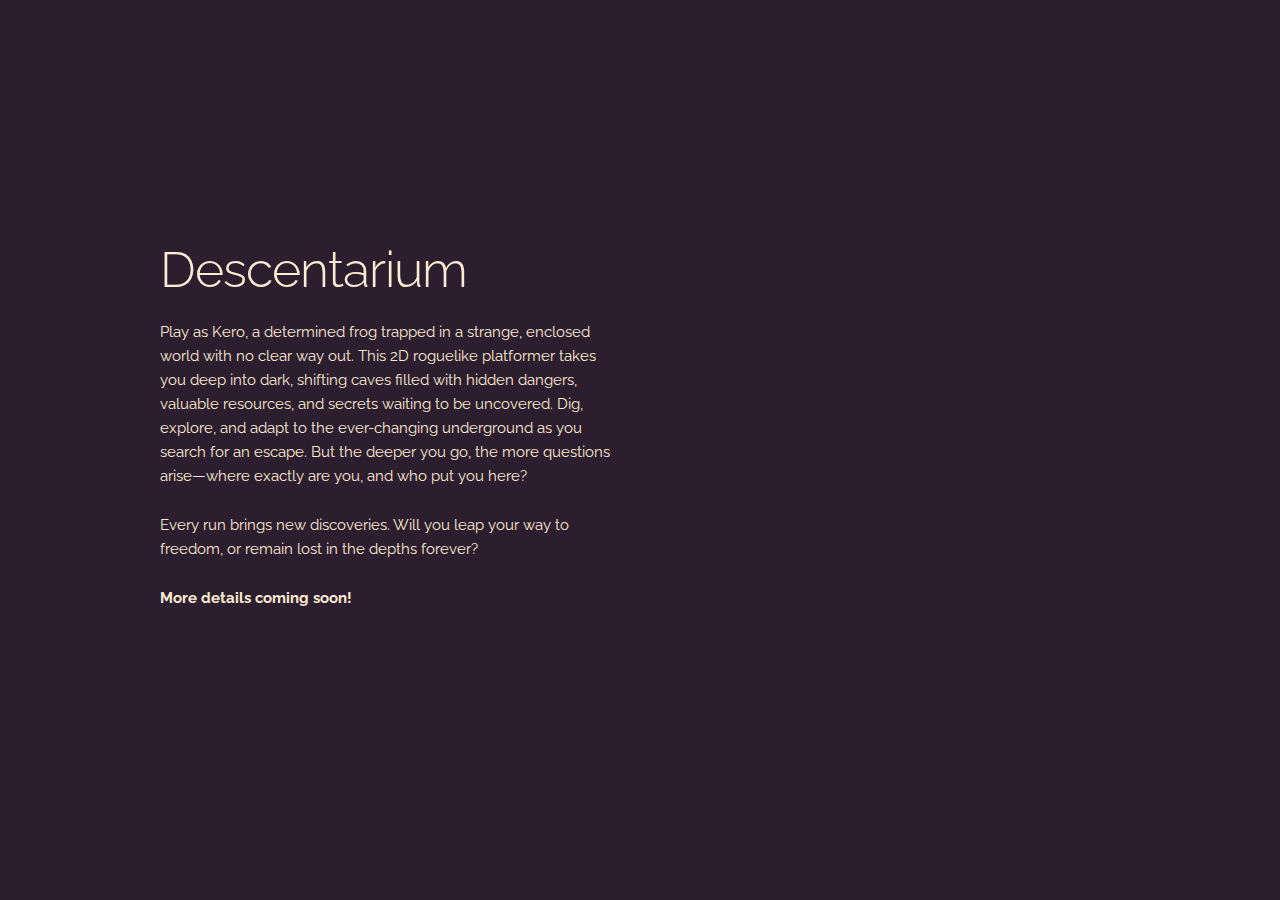
<file: index.html>
<!DOCTYPE html>
<html lang="en">
<head>

  <!-- Basic Page Needs
  –––––––––––––––––––––––––––––––––––––––––––––––––– -->
  <meta charset="utf-8">
  <title>Descentarium</title>
  <meta name="description" content="">
  <meta name="author" content="">

  <!-- Mobile Specific Metas
  –––––––––––––––––––––––––––––––––––––––––––––––––– -->
  <meta name="viewport" content="width=device-width, initial-scale=1">

  <!-- FONT
  –––––––––––––––––––––––––––––––––––––––––––––––––– -->
  <link href="//fonts.googleapis.com/css?family=Raleway:400,300,600" rel="stylesheet" type="text/css">

  <!-- CSS
  –––––––––––––––––––––––––––––––––––––––––––––––––– -->
  <link rel="stylesheet" href="css/normalize.css">
  <link rel="stylesheet" href="css/skeleton.css">
  <link rel="stylesheet" href="css/custom.css">

  <!-- Favicon
  –––––––––––––––––––––––––––––––––––––––––––––––––– -->
  <link rel="icon" type="image/png" href="images/favicon.png">

</head>
<body>

  <!-- Primary Page Layout
  –––––––––––––––––––––––––––––––––––––––––––––––––– -->
  <div class="container">
    <div class="row">
      <div class="one-half column" style="margin-top: 25%">
        <h1>Descentarium</h1>
        <p>
          Play as Kero, a determined frog trapped in a strange, enclosed world with no clear way out. This 2D roguelike platformer takes you deep into dark, shifting caves filled with hidden dangers, valuable resources, and secrets waiting to be uncovered. Dig, explore, and adapt to the ever-changing underground as you search for an escape. But the deeper you go, the more questions arise—where exactly are you, and who put you here?
        </p>
        <p>
          Every run brings new discoveries. Will you leap your way to freedom, or remain lost in the depths forever?
        </p>
        <p>
          <b>More details coming soon!</b>
        </p>
      </div>
    </div>
  </div>

<!-- End Document
  –––––––––––––––––––––––––––––––––––––––––––––––––– -->
</body>
</html>
</file>
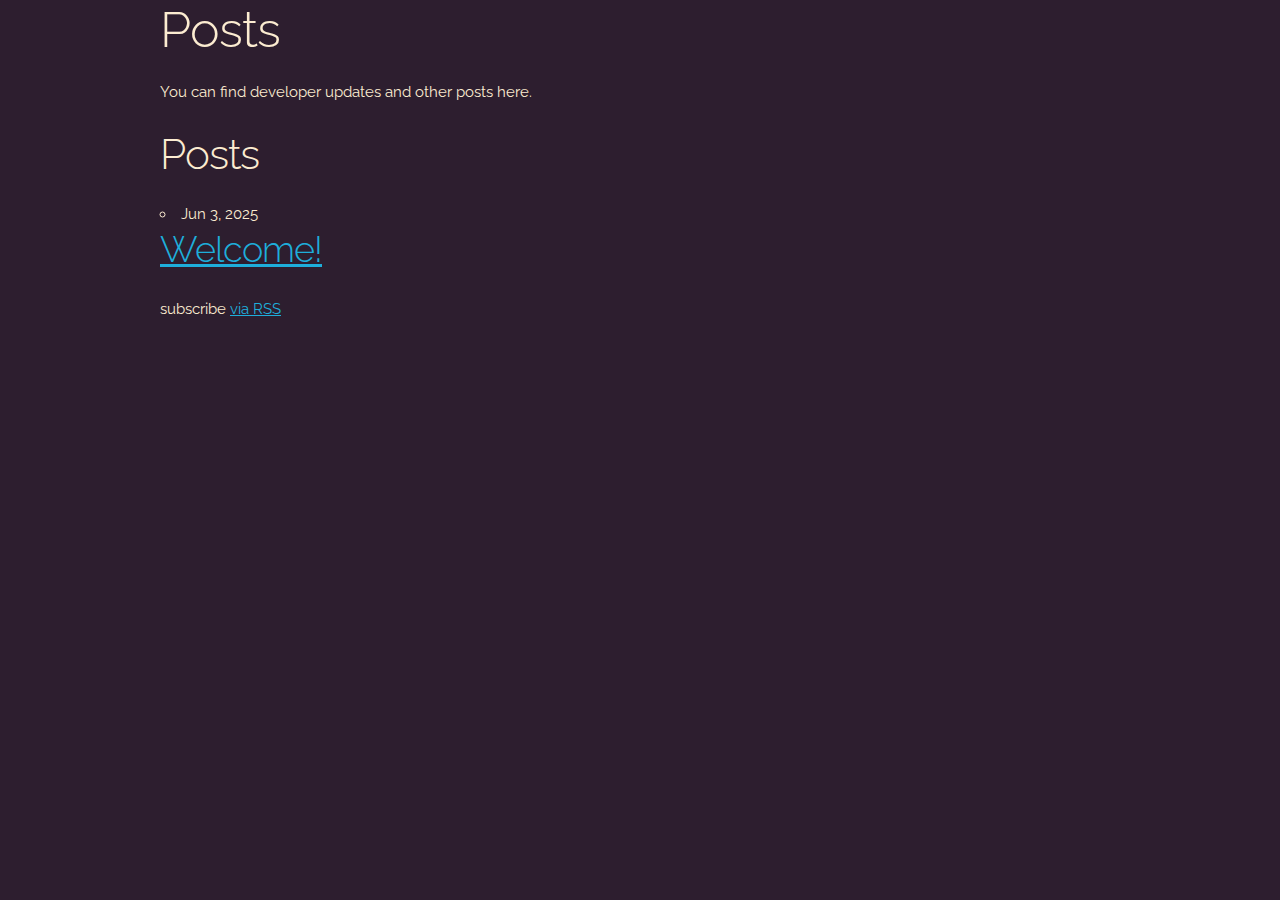
<file: posts/index.html>
<!DOCTYPE html>
<html lang="en"><head>
  <meta charset="utf-8">
  <meta http-equiv="X-UA-Compatible" content="IE=edge">
  <meta name="viewport" content="width=device-width, initial-scale=1">

  <link href="//fonts.googleapis.com/css?family=Raleway:400,300,600" rel="stylesheet" type="text/css"><!-- Begin Jekyll SEO tag v2.8.0 -->
<title>Posts | Descentarium</title>
<meta name="generator" content="Jekyll v4.4.1" />
<meta property="og:title" content="Posts" />
<meta property="og:locale" content="en_US" />
<meta name="description" content="2D roguelike platformer" />
<meta property="og:description" content="2D roguelike platformer" />
<link rel="canonical" href="/posts/" />
<meta property="og:url" content="/posts/" />
<meta property="og:site_name" content="Descentarium" />
<meta property="og:type" content="website" />
<meta name="twitter:card" content="summary" />
<meta property="twitter:title" content="Posts" />
<script type="application/ld+json">
{"@context":"https://schema.org","@type":"WebPage","description":"2D roguelike platformer","headline":"Posts","url":"/posts/"}</script>
<!-- End Jekyll SEO tag -->
<link rel="stylesheet" href="/assets/normalize.css">
  <link rel="stylesheet" href="/assets/skeleton.css">
  <link rel="stylesheet" href="/assets/main.css"><link type="application/atom+xml" rel="alternate" href="/feed.xml" title="Descentarium" /></head>
<body>
    <main class="container">
      <div class="blog"><h1 class="page-heading">Posts</h1><p>You can find developer updates and other posts here.</p>
<h2 class="post-list-heading">Posts</h2>
    <ul class="post-list"><li><span class="post-meta">Jun 3, 2025</span>
        <h3>
          <a class="post-link" href="/news/2025/06/03/welcome.html">
            Welcome!
          </a>
        </h3></li></ul>

    <p class="rss-subscribe">subscribe <a href="/feed.xml">via RSS</a></p></div>

    </main>
  </body>

</html>
</file>
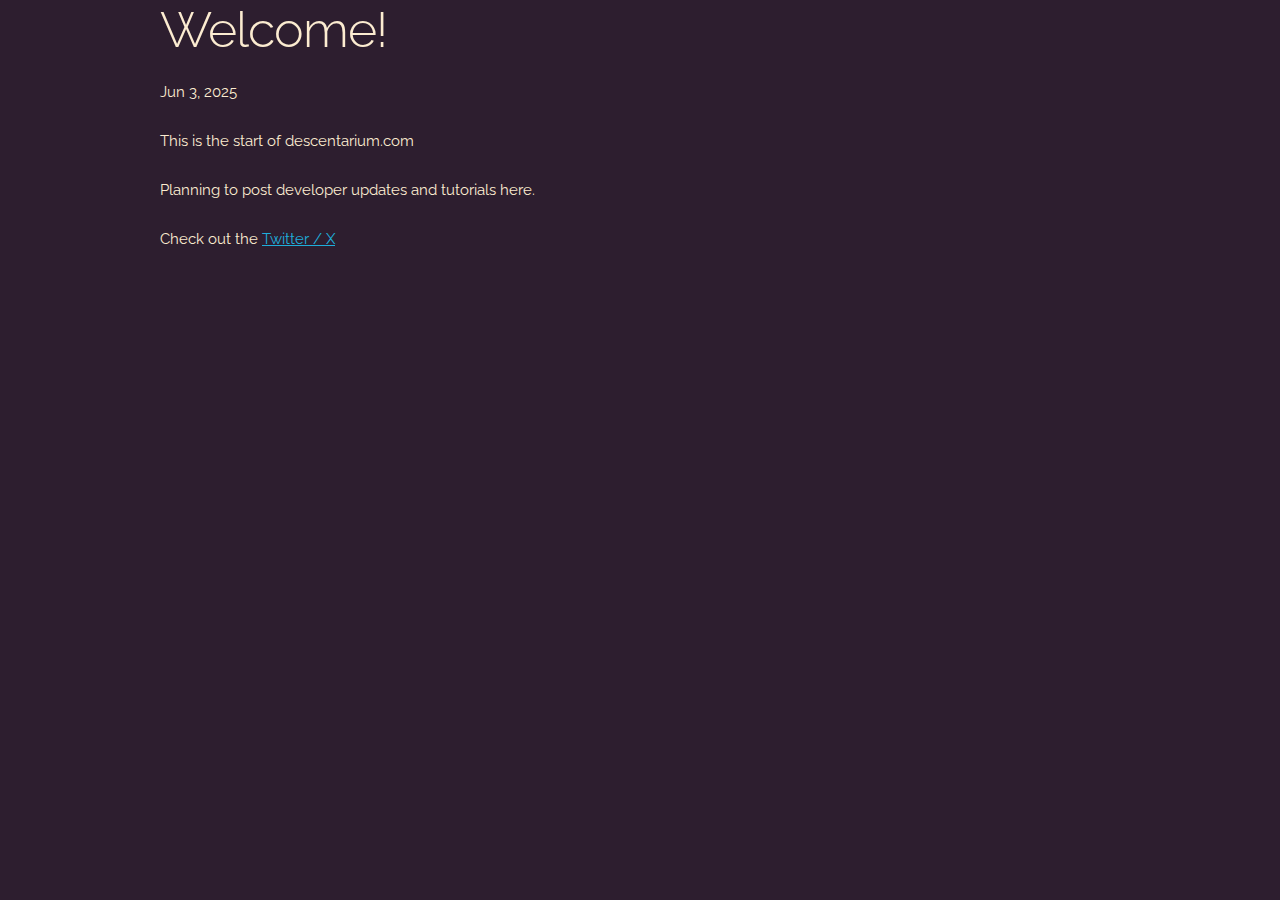
<file: news/2025/06/03/welcome.html>
<!DOCTYPE html>
<html lang="en"><head>
  <meta charset="utf-8">
  <meta http-equiv="X-UA-Compatible" content="IE=edge">
  <meta name="viewport" content="width=device-width, initial-scale=1">

  <link href="//fonts.googleapis.com/css?family=Raleway:400,300,600" rel="stylesheet" type="text/css"><!-- Begin Jekyll SEO tag v2.8.0 -->
<title>Welcome! | Descentarium</title>
<meta name="generator" content="Jekyll v4.4.1" />
<meta property="og:title" content="Welcome!" />
<meta property="og:locale" content="en_US" />
<meta name="description" content="This is the start of descentarium.com" />
<meta property="og:description" content="This is the start of descentarium.com" />
<link rel="canonical" href="/news/2025/06/03/welcome.html" />
<meta property="og:url" content="/news/2025/06/03/welcome.html" />
<meta property="og:site_name" content="Descentarium" />
<meta property="og:type" content="article" />
<meta property="article:published_time" content="2025-06-03T10:21:15+03:00" />
<meta name="twitter:card" content="summary" />
<meta property="twitter:title" content="Welcome!" />
<script type="application/ld+json">
{"@context":"https://schema.org","@type":"BlogPosting","dateModified":"2025-06-03T10:21:15+03:00","datePublished":"2025-06-03T10:21:15+03:00","description":"This is the start of descentarium.com","headline":"Welcome!","mainEntityOfPage":{"@type":"WebPage","@id":"/news/2025/06/03/welcome.html"},"url":"/news/2025/06/03/welcome.html"}</script>
<!-- End Jekyll SEO tag -->
<link rel="stylesheet" href="/assets/normalize.css">
  <link rel="stylesheet" href="/assets/skeleton.css">
  <link rel="stylesheet" href="/assets/main.css"><link type="application/atom+xml" rel="alternate" href="/feed.xml" title="Descentarium" /></head>
<body>
    <main class="container">
      <article class="post h-entry" itemscope itemtype="http://schema.org/BlogPosting">

  <header class="post-header">
    <h1 class="post-title p-name" itemprop="name headline">Welcome!</h1>
    <p class="post-meta">
      <time class="dt-published" datetime="2025-06-03T10:21:15+03:00" itemprop="datePublished">Jun 3, 2025
      </time></p>
  </header>

  <div class="post-content e-content" itemprop="articleBody">
    <p>This is the start of descentarium.com</p>

<p>Planning to post developer updates and tutorials here.</p>

<p>Check out the <a href="https://x.com/descentarium">Twitter / X</a></p>

  </div><a class="u-url" href="/news/2025/06/03/welcome.html" hidden></a>
</article>

    </main>
  </body>

</html>
</file>
<file: css/skeleton.css>
/*
* Skeleton V2.0.4
* Copyright 2014, Dave Gamache
* www.getskeleton.com
* Free to use under the MIT license.
* http://www.opensource.org/licenses/mit-license.php
* 12/29/2014
*/


/* Table of contents
––––––––––––––––––––––––––––––––––––––––––––––––––
- Grid
- Base Styles
- Typography
- Links
- Buttons
- Forms
- Lists
- Code
- Tables
- Spacing
- Utilities
- Clearing
- Media Queries
*/


/* Grid
–––––––––––––––––––––––––––––––––––––––––––––––––– */
.container {
  position: relative;
  width: 100%;
  max-width: 960px;
  margin: 0 auto;
  padding: 0 20px;
  box-sizing: border-box; }
.column,
.columns {
  width: 100%;
  float: left;
  box-sizing: border-box; }

/* For devices larger than 400px */
@media (min-width: 400px) {
  .container {
    width: 85%;
    padding: 0; }
}

/* For devices larger than 550px */
@media (min-width: 550px) {
  .container {
    width: 80%; }
  .column,
  .columns {
    margin-left: 4%; }
  .column:first-child,
  .columns:first-child {
    margin-left: 0; }

  .one.column,
  .one.columns                    { width: 4.66666666667%; }
  .two.columns                    { width: 13.3333333333%; }
  .three.columns                  { width: 22%;            }
  .four.columns                   { width: 30.6666666667%; }
  .five.columns                   { width: 39.3333333333%; }
  .six.columns                    { width: 48%;            }
  .seven.columns                  { width: 56.6666666667%; }
  .eight.columns                  { width: 65.3333333333%; }
  .nine.columns                   { width: 74.0%;          }
  .ten.columns                    { width: 82.6666666667%; }
  .eleven.columns                 { width: 91.3333333333%; }
  .twelve.columns                 { width: 100%; margin-left: 0; }

  .one-third.column               { width: 30.6666666667%; }
  .two-thirds.column              { width: 65.3333333333%; }

  .one-half.column                { width: 48%; }

  /* Offsets */
  .offset-by-one.column,
  .offset-by-one.columns          { margin-left: 8.66666666667%; }
  .offset-by-two.column,
  .offset-by-two.columns          { margin-left: 17.3333333333%; }
  .offset-by-three.column,
  .offset-by-three.columns        { margin-left: 26%;            }
  .offset-by-four.column,
  .offset-by-four.columns         { margin-left: 34.6666666667%; }
  .offset-by-five.column,
  .offset-by-five.columns         { margin-left: 43.3333333333%; }
  .offset-by-six.column,
  .offset-by-six.columns          { margin-left: 52%;            }
  .offset-by-seven.column,
  .offset-by-seven.columns        { margin-left: 60.6666666667%; }
  .offset-by-eight.column,
  .offset-by-eight.columns        { margin-left: 69.3333333333%; }
  .offset-by-nine.column,
  .offset-by-nine.columns         { margin-left: 78.0%;          }
  .offset-by-ten.column,
  .offset-by-ten.columns          { margin-left: 86.6666666667%; }
  .offset-by-eleven.column,
  .offset-by-eleven.columns       { margin-left: 95.3333333333%; }

  .offset-by-one-third.column,
  .offset-by-one-third.columns    { margin-left: 34.6666666667%; }
  .offset-by-two-thirds.column,
  .offset-by-two-thirds.columns   { margin-left: 69.3333333333%; }

  .offset-by-one-half.column,
  .offset-by-one-half.columns     { margin-left: 52%; }

}


/* Base Styles
–––––––––––––––––––––––––––––––––––––––––––––––––– */
/* NOTE
html is set to 62.5% so that all the REM measurements throughout Skeleton
are based on 10px sizing. So basically 1.5rem = 15px :) */
html {
  font-size: 62.5%; }
body {
  font-size: 1.5em; /* currently ems cause chrome bug misinterpreting rems on body element */
  line-height: 1.6;
  font-weight: 400;
  font-family: "Raleway", "HelveticaNeue", "Helvetica Neue", Helvetica, Arial, sans-serif;
  color: #222; }


/* Typography
–––––––––––––––––––––––––––––––––––––––––––––––––– */
h1, h2, h3, h4, h5, h6 {
  margin-top: 0;
  margin-bottom: 2rem;
  font-weight: 300; }
h1 { font-size: 4.0rem; line-height: 1.2;  letter-spacing: -.1rem;}
h2 { font-size: 3.6rem; line-height: 1.25; letter-spacing: -.1rem; }
h3 { font-size: 3.0rem; line-height: 1.3;  letter-spacing: -.1rem; }
h4 { font-size: 2.4rem; line-height: 1.35; letter-spacing: -.08rem; }
h5 { font-size: 1.8rem; line-height: 1.5;  letter-spacing: -.05rem; }
h6 { font-size: 1.5rem; line-height: 1.6;  letter-spacing: 0; }

/* Larger than phablet */
@media (min-width: 550px) {
  h1 { font-size: 5.0rem; }
  h2 { font-size: 4.2rem; }
  h3 { font-size: 3.6rem; }
  h4 { font-size: 3.0rem; }
  h5 { font-size: 2.4rem; }
  h6 { font-size: 1.5rem; }
}

p {
  margin-top: 0; }


/* Links
–––––––––––––––––––––––––––––––––––––––––––––––––– */
a {
  color: #1EAEDB; }
a:hover {
  color: #0FA0CE; }


/* Buttons
–––––––––––––––––––––––––––––––––––––––––––––––––– */
.button,
button,
input[type="submit"],
input[type="reset"],
input[type="button"] {
  display: inline-block;
  height: 38px;
  padding: 0 30px;
  color: #555;
  text-align: center;
  font-size: 11px;
  font-weight: 600;
  line-height: 38px;
  letter-spacing: .1rem;
  text-transform: uppercase;
  text-decoration: none;
  white-space: nowrap;
  background-color: transparent;
  border-radius: 4px;
  border: 1px solid #bbb;
  cursor: pointer;
  box-sizing: border-box; }
.button:hover,
button:hover,
input[type="submit"]:hover,
input[type="reset"]:hover,
input[type="button"]:hover,
.button:focus,
button:focus,
input[type="submit"]:focus,
input[type="reset"]:focus,
input[type="button"]:focus {
  color: #333;
  border-color: #888;
  outline: 0; }
.button.button-primary,
button.button-primary,
input[type="submit"].button-primary,
input[type="reset"].button-primary,
input[type="button"].button-primary {
  color: #FFF;
  background-color: #33C3F0;
  border-color: #33C3F0; }
.button.button-primary:hover,
button.button-primary:hover,
input[type="submit"].button-primary:hover,
input[type="reset"].button-primary:hover,
input[type="button"].button-primary:hover,
.button.button-primary:focus,
button.button-primary:focus,
input[type="submit"].button-primary:focus,
input[type="reset"].button-primary:focus,
input[type="button"].button-primary:focus {
  color: #FFF;
  background-color: #1EAEDB;
  border-color: #1EAEDB; }


/* Forms
–––––––––––––––––––––––––––––––––––––––––––––––––– */
input[type="email"],
input[type="number"],
input[type="search"],
input[type="text"],
input[type="tel"],
input[type="url"],
input[type="password"],
textarea,
select {
  height: 38px;
  padding: 6px 10px; /* The 6px vertically centers text on FF, ignored by Webkit */
  background-color: #fff;
  border: 1px solid #D1D1D1;
  border-radius: 4px;
  box-shadow: none;
  box-sizing: border-box; }
/* Removes awkward default styles on some inputs for iOS */
input[type="email"],
input[type="number"],
input[type="search"],
input[type="text"],
input[type="tel"],
input[type="url"],
input[type="password"],
textarea {
  -webkit-appearance: none;
     -moz-appearance: none;
          appearance: none; }
textarea {
  min-height: 65px;
  padding-top: 6px;
  padding-bottom: 6px; }
input[type="email"]:focus,
input[type="number"]:focus,
input[type="search"]:focus,
input[type="text"]:focus,
input[type="tel"]:focus,
input[type="url"]:focus,
input[type="password"]:focus,
textarea:focus,
select:focus {
  border: 1px solid #33C3F0;
  outline: 0; }
label,
legend {
  display: block;
  margin-bottom: .5rem;
  font-weight: 600; }
fieldset {
  padding: 0;
  border-width: 0; }
input[type="checkbox"],
input[type="radio"] {
  display: inline; }
label > .label-body {
  display: inline-block;
  margin-left: .5rem;
  font-weight: normal; }


/* Lists
–––––––––––––––––––––––––––––––––––––––––––––––––– */
ul {
  list-style: circle inside; }
ol {
  list-style: decimal inside; }
ol, ul {
  padding-left: 0;
  margin-top: 0; }
ul ul,
ul ol,
ol ol,
ol ul {
  margin: 1.5rem 0 1.5rem 3rem;
  font-size: 90%; }
li {
  margin-bottom: 1rem; }


/* Code
–––––––––––––––––––––––––––––––––––––––––––––––––– */
code {
  padding: .2rem .5rem;
  margin: 0 .2rem;
  font-size: 90%;
  white-space: nowrap;
  background: #F1F1F1;
  border: 1px solid #E1E1E1;
  border-radius: 4px; }
pre > code {
  display: block;
  padding: 1rem 1.5rem;
  white-space: pre; }


/* Tables
–––––––––––––––––––––––––––––––––––––––––––––––––– */
th,
td {
  padding: 12px 15px;
  text-align: left;
  border-bottom: 1px solid #E1E1E1; }
th:first-child,
td:first-child {
  padding-left: 0; }
th:last-child,
td:last-child {
  padding-right: 0; }


/* Spacing
–––––––––––––––––––––––––––––––––––––––––––––––––– */
button,
.button {
  margin-bottom: 1rem; }
input,
textarea,
select,
fieldset {
  margin-bottom: 1.5rem; }
pre,
blockquote,
dl,
figure,
table,
p,
ul,
ol,
form {
  margin-bottom: 2.5rem; }


/* Utilities
–––––––––––––––––––––––––––––––––––––––––––––––––– */
.u-full-width {
  width: 100%;
  box-sizing: border-box; }
.u-max-full-width {
  max-width: 100%;
  box-sizing: border-box; }
.u-pull-right {
  float: right; }
.u-pull-left {
  float: left; }


/* Misc
–––––––––––––––––––––––––––––––––––––––––––––––––– */
hr {
  margin-top: 3rem;
  margin-bottom: 3.5rem;
  border-width: 0;
  border-top: 1px solid #E1E1E1; }


/* Clearing
–––––––––––––––––––––––––––––––––––––––––––––––––– */

/* Self Clearing Goodness */
.container:after,
.row:after,
.u-cf {
  content: "";
  display: table;
  clear: both; }


/* Media Queries
–––––––––––––––––––––––––––––––––––––––––––––––––– */
/*
Note: The best way to structure the use of media queries is to create the queries
near the relevant code. For example, if you wanted to change the styles for buttons
on small devices, paste the mobile query code up in the buttons section and style it
there.
*/


/* Larger than mobile */
@media (min-width: 400px) {}

/* Larger than phablet (also point when grid becomes active) */
@media (min-width: 550px) {}

/* Larger than tablet */
@media (min-width: 750px) {}

/* Larger than desktop */
@media (min-width: 1000px) {}

/* Larger than Desktop HD */
@media (min-width: 1200px) {}
</file>
<file: css/custom.css>
body {
  background-color: #2d1e2f;

  color: #fcecd1;
}
</file>
<file: assets/skeleton.css>
/*
* Skeleton V2.0.4
* Copyright 2014, Dave Gamache
* www.getskeleton.com
* Free to use under the MIT license.
* http://www.opensource.org/licenses/mit-license.php
* 12/29/2014
*/


/* Table of contents
––––––––––––––––––––––––––––––––––––––––––––––––––
- Grid
- Base Styles
- Typography
- Links
- Buttons
- Forms
- Lists
- Code
- Tables
- Spacing
- Utilities
- Clearing
- Media Queries
*/


/* Grid
–––––––––––––––––––––––––––––––––––––––––––––––––– */
.container {
  position: relative;
  width: 100%;
  max-width: 960px;
  margin: 0 auto;
  padding: 0 20px;
  box-sizing: border-box; }
.column,
.columns {
  width: 100%;
  float: left;
  box-sizing: border-box; }

/* For devices larger than 400px */
@media (min-width: 400px) {
  .container {
    width: 85%;
    padding: 0; }
}

/* For devices larger than 550px */
@media (min-width: 550px) {
  .container {
    width: 80%; }
  .column,
  .columns {
    margin-left: 4%; }
  .column:first-child,
  .columns:first-child {
    margin-left: 0; }

  .one.column,
  .one.columns                    { width: 4.66666666667%; }
  .two.columns                    { width: 13.3333333333%; }
  .three.columns                  { width: 22%;            }
  .four.columns                   { width: 30.6666666667%; }
  .five.columns                   { width: 39.3333333333%; }
  .six.columns                    { width: 48%;            }
  .seven.columns                  { width: 56.6666666667%; }
  .eight.columns                  { width: 65.3333333333%; }
  .nine.columns                   { width: 74.0%;          }
  .ten.columns                    { width: 82.6666666667%; }
  .eleven.columns                 { width: 91.3333333333%; }
  .twelve.columns                 { width: 100%; margin-left: 0; }

  .one-third.column               { width: 30.6666666667%; }
  .two-thirds.column              { width: 65.3333333333%; }

  .one-half.column                { width: 48%; }

  /* Offsets */
  .offset-by-one.column,
  .offset-by-one.columns          { margin-left: 8.66666666667%; }
  .offset-by-two.column,
  .offset-by-two.columns          { margin-left: 17.3333333333%; }
  .offset-by-three.column,
  .offset-by-three.columns        { margin-left: 26%;            }
  .offset-by-four.column,
  .offset-by-four.columns         { margin-left: 34.6666666667%; }
  .offset-by-five.column,
  .offset-by-five.columns         { margin-left: 43.3333333333%; }
  .offset-by-six.column,
  .offset-by-six.columns          { margin-left: 52%;            }
  .offset-by-seven.column,
  .offset-by-seven.columns        { margin-left: 60.6666666667%; }
  .offset-by-eight.column,
  .offset-by-eight.columns        { margin-left: 69.3333333333%; }
  .offset-by-nine.column,
  .offset-by-nine.columns         { margin-left: 78.0%;          }
  .offset-by-ten.column,
  .offset-by-ten.columns          { margin-left: 86.6666666667%; }
  .offset-by-eleven.column,
  .offset-by-eleven.columns       { margin-left: 95.3333333333%; }

  .offset-by-one-third.column,
  .offset-by-one-third.columns    { margin-left: 34.6666666667%; }
  .offset-by-two-thirds.column,
  .offset-by-two-thirds.columns   { margin-left: 69.3333333333%; }

  .offset-by-one-half.column,
  .offset-by-one-half.columns     { margin-left: 52%; }

}


/* Base Styles
–––––––––––––––––––––––––––––––––––––––––––––––––– */
/* NOTE
html is set to 62.5% so that all the REM measurements throughout Skeleton
are based on 10px sizing. So basically 1.5rem = 15px :) */
html {
  font-size: 62.5%; }
body {
  font-size: 1.5em; /* currently ems cause chrome bug misinterpreting rems on body element */
  line-height: 1.6;
  font-weight: 400;
  font-family: "Raleway", "HelveticaNeue", "Helvetica Neue", Helvetica, Arial, sans-serif;
  color: #222; }


/* Typography
–––––––––––––––––––––––––––––––––––––––––––––––––– */
h1, h2, h3, h4, h5, h6 {
  margin-top: 0;
  margin-bottom: 2rem;
  font-weight: 300; }
h1 { font-size: 4.0rem; line-height: 1.2;  letter-spacing: -.1rem;}
h2 { font-size: 3.6rem; line-height: 1.25; letter-spacing: -.1rem; }
h3 { font-size: 3.0rem; line-height: 1.3;  letter-spacing: -.1rem; }
h4 { font-size: 2.4rem; line-height: 1.35; letter-spacing: -.08rem; }
h5 { font-size: 1.8rem; line-height: 1.5;  letter-spacing: -.05rem; }
h6 { font-size: 1.5rem; line-height: 1.6;  letter-spacing: 0; }

/* Larger than phablet */
@media (min-width: 550px) {
  h1 { font-size: 5.0rem; }
  h2 { font-size: 4.2rem; }
  h3 { font-size: 3.6rem; }
  h4 { font-size: 3.0rem; }
  h5 { font-size: 2.4rem; }
  h6 { font-size: 1.5rem; }
}

p {
  margin-top: 0; }


/* Links
–––––––––––––––––––––––––––––––––––––––––––––––––– */
a {
  color: #1EAEDB; }
a:hover {
  color: #0FA0CE; }


/* Buttons
–––––––––––––––––––––––––––––––––––––––––––––––––– */
.button,
button,
input[type="submit"],
input[type="reset"],
input[type="button"] {
  display: inline-block;
  height: 38px;
  padding: 0 30px;
  color: #555;
  text-align: center;
  font-size: 11px;
  font-weight: 600;
  line-height: 38px;
  letter-spacing: .1rem;
  text-transform: uppercase;
  text-decoration: none;
  white-space: nowrap;
  background-color: transparent;
  border-radius: 4px;
  border: 1px solid #bbb;
  cursor: pointer;
  box-sizing: border-box; }
.button:hover,
button:hover,
input[type="submit"]:hover,
input[type="reset"]:hover,
input[type="button"]:hover,
.button:focus,
button:focus,
input[type="submit"]:focus,
input[type="reset"]:focus,
input[type="button"]:focus {
  color: #333;
  border-color: #888;
  outline: 0; }
.button.button-primary,
button.button-primary,
input[type="submit"].button-primary,
input[type="reset"].button-primary,
input[type="button"].button-primary {
  color: #FFF;
  background-color: #33C3F0;
  border-color: #33C3F0; }
.button.button-primary:hover,
button.button-primary:hover,
input[type="submit"].button-primary:hover,
input[type="reset"].button-primary:hover,
input[type="button"].button-primary:hover,
.button.button-primary:focus,
button.button-primary:focus,
input[type="submit"].button-primary:focus,
input[type="reset"].button-primary:focus,
input[type="button"].button-primary:focus {
  color: #FFF;
  background-color: #1EAEDB;
  border-color: #1EAEDB; }


/* Forms
–––––––––––––––––––––––––––––––––––––––––––––––––– */
input[type="email"],
input[type="number"],
input[type="search"],
input[type="text"],
input[type="tel"],
input[type="url"],
input[type="password"],
textarea,
select {
  height: 38px;
  padding: 6px 10px; /* The 6px vertically centers text on FF, ignored by Webkit */
  background-color: #fff;
  border: 1px solid #D1D1D1;
  border-radius: 4px;
  box-shadow: none;
  box-sizing: border-box; }
/* Removes awkward default styles on some inputs for iOS */
input[type="email"],
input[type="number"],
input[type="search"],
input[type="text"],
input[type="tel"],
input[type="url"],
input[type="password"],
textarea {
  -webkit-appearance: none;
     -moz-appearance: none;
          appearance: none; }
textarea {
  min-height: 65px;
  padding-top: 6px;
  padding-bottom: 6px; }
input[type="email"]:focus,
input[type="number"]:focus,
input[type="search"]:focus,
input[type="text"]:focus,
input[type="tel"]:focus,
input[type="url"]:focus,
input[type="password"]:focus,
textarea:focus,
select:focus {
  border: 1px solid #33C3F0;
  outline: 0; }
label,
legend {
  display: block;
  margin-bottom: .5rem;
  font-weight: 600; }
fieldset {
  padding: 0;
  border-width: 0; }
input[type="checkbox"],
input[type="radio"] {
  display: inline; }
label > .label-body {
  display: inline-block;
  margin-left: .5rem;
  font-weight: normal; }


/* Lists
–––––––––––––––––––––––––––––––––––––––––––––––––– */
ul {
  list-style: circle inside; }
ol {
  list-style: decimal inside; }
ol, ul {
  padding-left: 0;
  margin-top: 0; }
ul ul,
ul ol,
ol ol,
ol ul {
  margin: 1.5rem 0 1.5rem 3rem;
  font-size: 90%; }
li {
  margin-bottom: 1rem; }


/* Code
–––––––––––––––––––––––––––––––––––––––––––––––––– */
code {
  padding: .2rem .5rem;
  margin: 0 .2rem;
  font-size: 90%;
  white-space: nowrap;
  background: #F1F1F1;
  border: 1px solid #E1E1E1;
  border-radius: 4px; }
pre > code {
  display: block;
  padding: 1rem 1.5rem;
  white-space: pre; }


/* Tables
–––––––––––––––––––––––––––––––––––––––––––––––––– */
th,
td {
  padding: 12px 15px;
  text-align: left;
  border-bottom: 1px solid #E1E1E1; }
th:first-child,
td:first-child {
  padding-left: 0; }
th:last-child,
td:last-child {
  padding-right: 0; }


/* Spacing
–––––––––––––––––––––––––––––––––––––––––––––––––– */
button,
.button {
  margin-bottom: 1rem; }
input,
textarea,
select,
fieldset {
  margin-bottom: 1.5rem; }
pre,
blockquote,
dl,
figure,
table,
p,
ul,
ol,
form {
  margin-bottom: 2.5rem; }


/* Utilities
–––––––––––––––––––––––––––––––––––––––––––––––––– */
.u-full-width {
  width: 100%;
  box-sizing: border-box; }
.u-max-full-width {
  max-width: 100%;
  box-sizing: border-box; }
.u-pull-right {
  float: right; }
.u-pull-left {
  float: left; }


/* Misc
–––––––––––––––––––––––––––––––––––––––––––––––––– */
hr {
  margin-top: 3rem;
  margin-bottom: 3.5rem;
  border-width: 0;
  border-top: 1px solid #E1E1E1; }


/* Clearing
–––––––––––––––––––––––––––––––––––––––––––––––––– */

/* Self Clearing Goodness */
.container:after,
.row:after,
.u-cf {
  content: "";
  display: table;
  clear: both; }


/* Media Queries
–––––––––––––––––––––––––––––––––––––––––––––––––– */
/*
Note: The best way to structure the use of media queries is to create the queries
near the relevant code. For example, if you wanted to change the styles for buttons
on small devices, paste the mobile query code up in the buttons section and style it
there.
*/


/* Larger than mobile */
@media (min-width: 400px) {}

/* Larger than phablet (also point when grid becomes active) */
@media (min-width: 550px) {}

/* Larger than tablet */
@media (min-width: 750px) {}

/* Larger than desktop */
@media (min-width: 1000px) {}

/* Larger than Desktop HD */
@media (min-width: 1200px) {}
</file>
<file: assets/main.css>
body {
  background-color: #2d1e2f;
  color: #fcecd1;
}

/*# sourceMappingURL=main.css.map */
</file>
